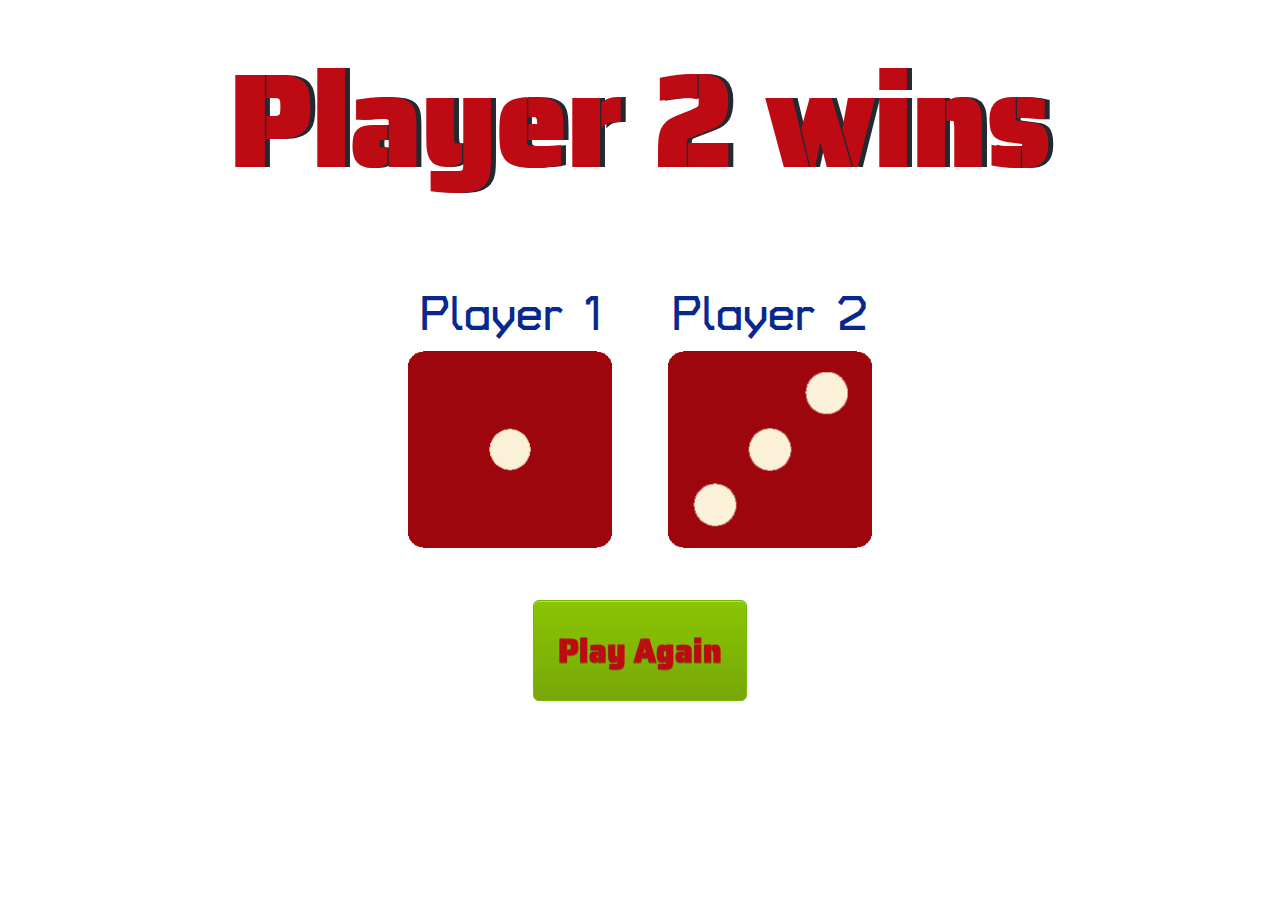
<file: myproject/Dicee Challenge/index.html>
<!DOCTYPE html>
<html lang="en" dir="ltr">

<head>
  <meta charset="utf-8">
  <title>Dicee</title>
  <link rel="stylesheet" href="css\styles.css">
  <link href="https://fonts.googleapis.com/css?family=Cute+Font|Saira+Stencil+One|Turret+Road&display=swap" rel="stylesheet"> 

</head>

<body>

  <div class="container">
    <h1>Refresh Me</h1>

    

    <div class="dice">
      <p>Player 1</p>
      <img class="img1" src="images\dice6.png">
    </div>

    <div class="dice">
      <p>Player 2</p>
      <img class="img2" src="images\dice6.png">
    </div>
    <br>
    <div class="myButton"> 
        <h2 > <a href="index.html" style="text-decoration:none">Play Again</a> </h2>
    </div>

  </div>

  
  
</body>
  <script src="js\index.js"></script>
</html>
</file>
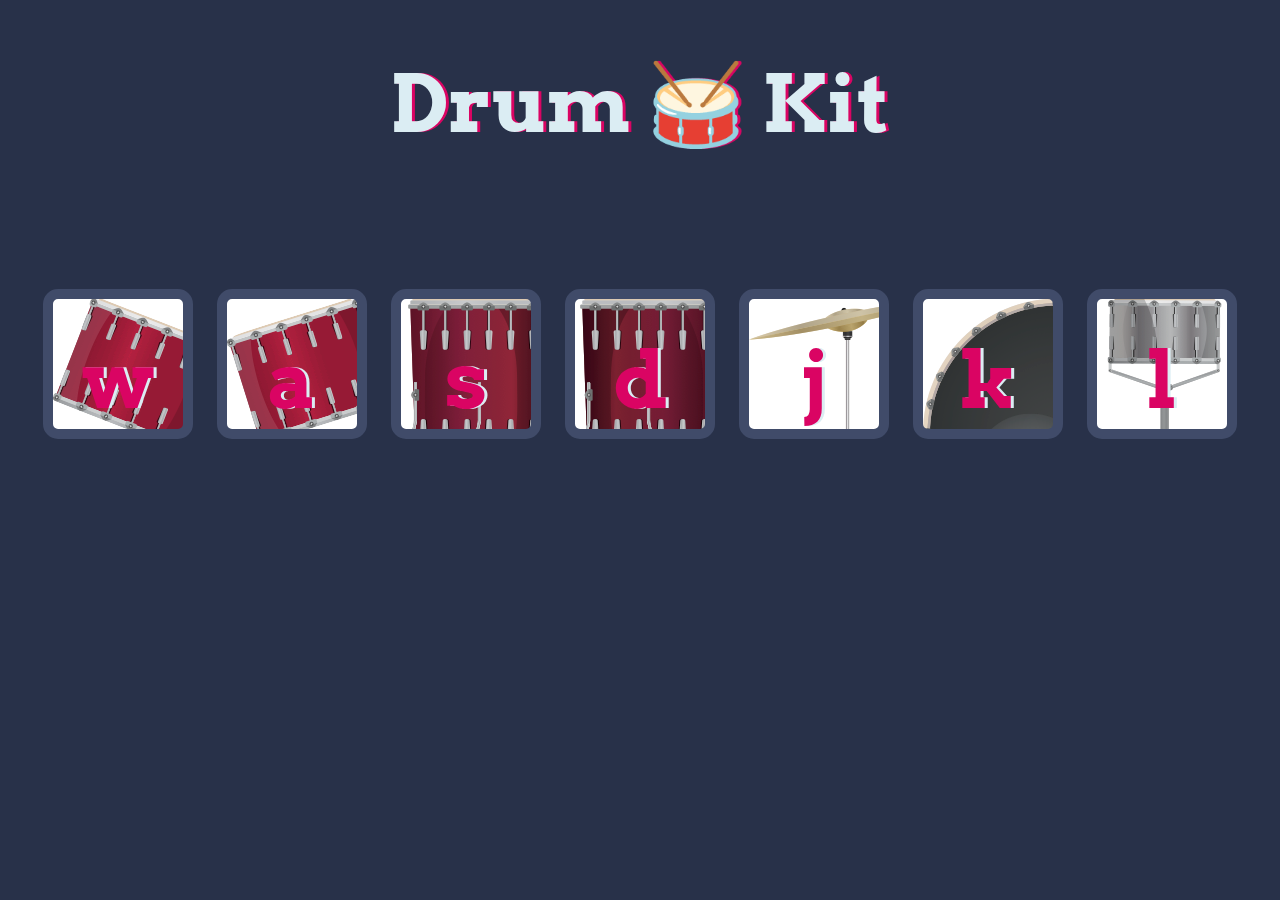
<file: myproject/Drum Kit/index.html>
<!DOCTYPE html>
<html lang="en" dir="ltr">

<head>
  <meta charset="utf-8">
  <title>Drum Kit</title>
  <link rel="stylesheet" href="styles.css">
  <link href="https://fonts.googleapis.com/css?family=Arvo" rel="stylesheet">
</head>

<body>

  <h1 id="title">Drum 🥁 Kit</h1>
  <div class="set">
    <button class="w drum">w</button>
    <button class="a drum">a</button>
    <button class="s drum">s</button>
    <button class="d drum">d</button>
    <button class="j drum">j</button>
    <button class="k drum">k</button>
    <button class="l drum">l</button>
  </div>

<script src="index.js"></script>
</body>

</html>
</file>
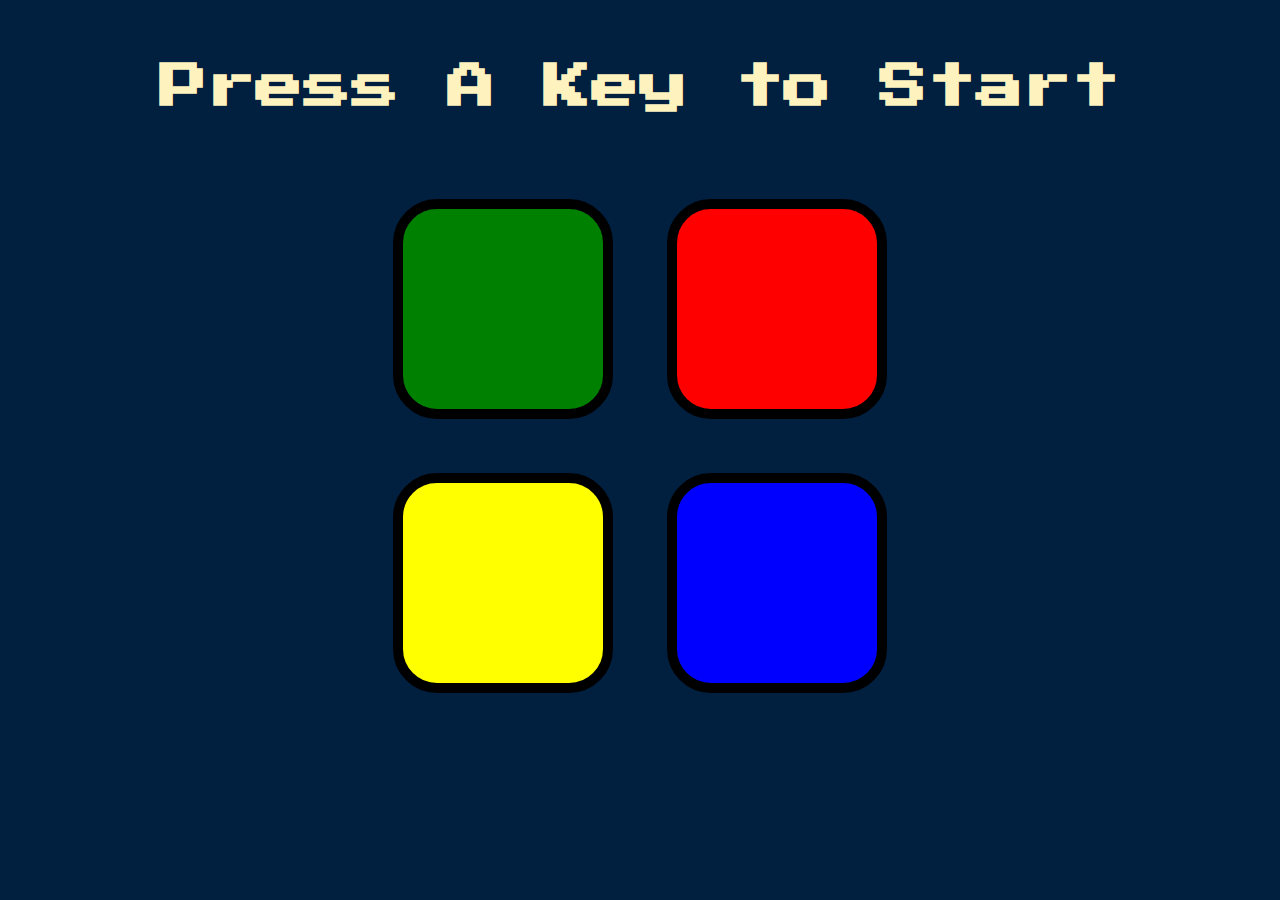
<file: myproject/Simon Game/index.html>
<!DOCTYPE html>
<html lang="en" dir="ltr">

<head>
  <meta charset="utf-8">
  <title>Simon</title>
  <link rel="stylesheet" href="styles.css">
  <link href="https://fonts.googleapis.com/css?family=Press+Start+2P" rel="stylesheet">
  <script src="https://ajax.googleapis.com/ajax/libs/jquery/3.4.1/jquery.min.js"></script> 
</head>

<body>
  <h1 id="level-title">Press A Key to Start</h1>
  <div class="container">
    <div lass="row">

      <div type="button" id="green" class="btn green">

      </div>

      <div type="button" id="red" class="btn red">

      </div>
    </div>

    <div class="row">

      <div type="button" id="yellow" class="btn yellow">

      </div>
      <div type="button" id="blue" class="btn blue">

      </div>

    </div>

  </div>

<script src="game.js"></script>
</body>

</html>
</file>
<file: myproject/Drum Kit/styles.css>
body {
  text-align: center;
  background-color: #283149;
}

h1 {
  font-size: 5rem;
  color: #DBEDF3;
  font-family: "Arvo", cursive;
  text-shadow: 3px 0 #DA0463;

}

footer {
  color: #DBEDF3;
  font-family: sans-serif;
}

.w {
  background-image: url("images/tom1.png");
}

.a {
  background-image: url("images/tom2.png");
}

.s {
  background-image: url("images/tom3.png");
}

.d {
  background-image: url("images/tom4.png");
}

.j {
  background-image: url("images/crash.png");
}

.k {
  background-image: url("images/kick.png");
}

.l {
  background-image: url("images/snare.png");
}

.set {
  margin: 10% auto;
}

.game-over {
  background-color: red;
  opacity: 0.8;
}

.pressed {
  box-shadow: 0 3px 4px 0 #DBEDF3;
  opacity: 0.5;
}

.red {
  color: red;
}

.drum {
  outline: none;
  border: 10px solid #404B69;
  font-size: 5rem;
  font-family: 'Arvo', cursive;
  line-height: 2;
  font-weight: 900;
  color: #DA0463;
  text-shadow: 3px 0 #DBEDF3;
  border-radius: 15px;
  display: inline-block;
  width: 150px;
  height: 150px;
  text-align: center;
  margin: 10px;
  background-color: white;
}
</file>
<file: myproject/Simon Game/styles.css>
body {
  text-align: center;
  background-color: #011F3F;
}

#level-title {
  font-family: 'Press Start 2P', cursive;
  font-size: 3rem;
  margin:  5%;
  color: #FEF2BF;
}

.container {
  display: block;
  width: 50%;
  margin: auto;

}

.btn {
  margin: 25px;
  display: inline-block;
  height: 200px;
  width: 200px;
  border: 10px solid black;
  border-radius: 20%;
}

.game-over {
  background-color: red;
  opacity: 0.8;
}

.red {
  background-color: red;
}

.green {
  background-color: green;
}

.blue {
  background-color: blue;
}

.yellow {
  background-color: yellow;
}

.pressed {
  box-shadow: 0 0 20px white;
  background-color: grey;
}
</file>
